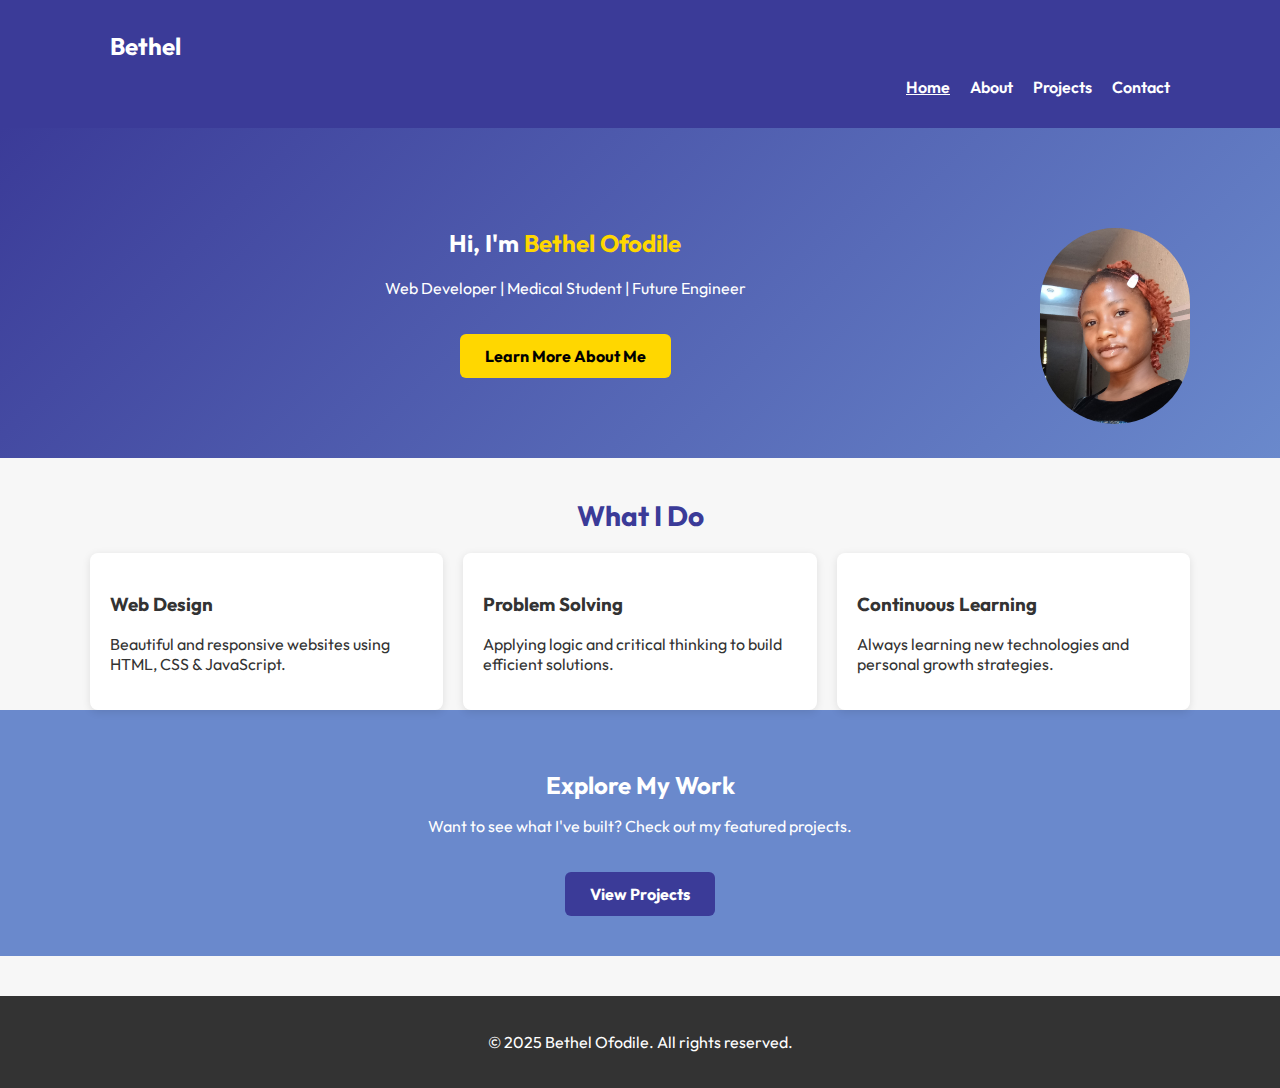
<file: Index.html>
<!DOCTYPE html>
<html lang="en">
<head>
  <meta charset="UTF-8" />
  <meta name="viewport" content="width=device-width, initial-scale=1.0"/>
  <title>Bethel Oluoma | Portfolio</title>
  <meta name="description" content="Official portfolio of Bethel Ofodile – Web Developer, Medical Student, and Future Engineer. Explore projects, skills, and contact information.">
  <meta name="keywords" content="Bethel Ofodile, web developer, portfolio, HTML, CSS, JavaScript, medical student, projects">
  <meta name="author" content="Bethel Ofodile">
  <link rel="stylesheet" href="style.css" />
  <link href="https://fonts.googleapis.com/css2?family=Outfit:wght@400;600;700&display=swap" rel="stylesheet">
</head>

<body>
  <!-- Site Navigation -->
  <nav class="navbar" role="navigation" aria-label="Main navigation">
    <div class="container">
      <h1 class="logo">Bethel</h1>
      <ul class="nav-links">
        <li><a href="index.html" class="active">Home</a></li>
        <li><a href="about.html" role="menuitem">About</a></li>
        <li><a href="projects.html">Projects</a></li>
        <li><a href="contact.html" role="menuitem">Contact</a></li>
      </ul>
    </div>
  </nav>

  <!-- Hero Section -->
  <header class="hero" role="banner">
    <div class="container">
        <img src="betty.jpg" alt="Bethel" width="150 height<50></50>">
      <h2>Hi, I'm <span>Bethel Ofodile</span></h2>
      <p class="tagline">Web Developer | Medical Student | Future Engineer</p>
      <a href="about.html" class="btn-primary" role="button">Learn More About Me</a>
    </div>
  </header>

  <!-- Main Content -->
  <main>
    <!-- Introduction Section -->
    <section class="intro-section" aria-labelledby="what-i-do">
      <div class="container">
        <h2 class="section-title" id="what-i-do">What I Do</h2>
        <div class="card-grid">
          <article class="card">
            <h3>Web Design</h3>
            <p>Beautiful and responsive websites using HTML, CSS & JavaScript.</p>
          </article>
          <article class="card">
            <h3>Problem Solving</h3>
            <p>Applying logic and critical thinking to build efficient solutions.</p>
          </article>
          <article class="card">
            <h3>Continuous Learning</h3>
            <p>Always learning new technologies and personal growth strategies.</p>
          </article>
        </div>
      </div>
    </section>

    <!-- Call to Action Section -->
    <section class="cta" aria-labelledby="explore-my-work">
      <div class="container">
        <h2 id="explore-my-work">Explore My Work</h2>
        <p>Want to see what I've built? Check out my featured projects.</p>
        <a href="projects.html" class="btn-secondary" role="button">View Projects</a>
      </div>
    </section>
  </main>

  <!-- Footer -->
  <footer role="contentinfo">
    <div class="container footer-content">
      <p>&copy; 2025 Bethel Ofodile. All rights reserved.</p>
    </div>
  </footer>
</body>
                                                        </html>
</file>
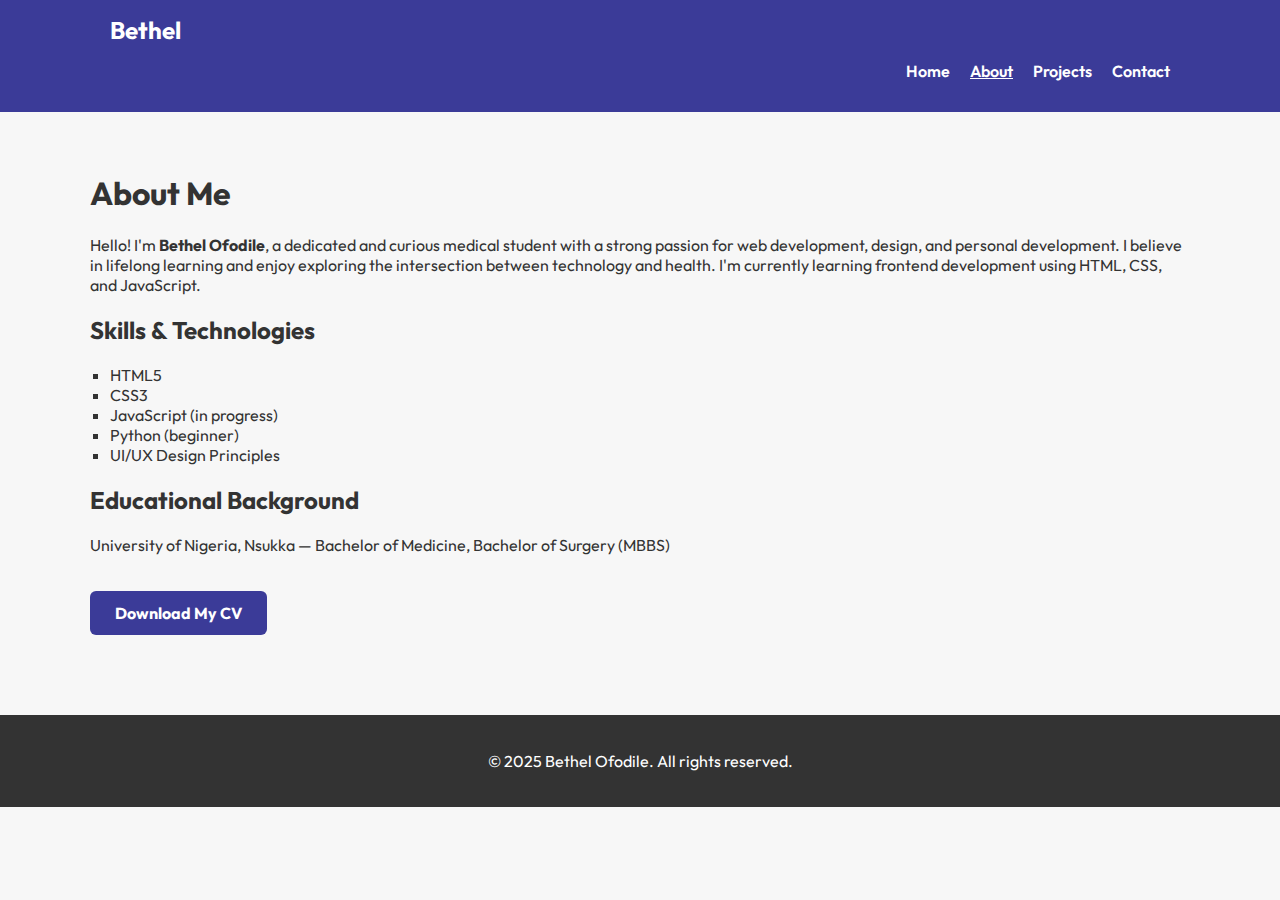
<file: About.html>
<!DOCTYPE html>
<html lang="en">
<head>
  <!-- Sets the character encoding to UTF-8 -->
  <meta charset="UTF-8" />

  <!-- Ensures proper scaling and responsiveness on all devices -->
  <meta name="viewport" content="width=device-width, initial-scale=1.0"/>

  <!-- Title that appears on the browser tab -->
  <title>About Me | Bethel oluoma</title>

  <!-- Links external CSS file for styling -->
  <link rel="stylesheet" href="style.css" />

  <!-- Loads custom Google font (Outfit) -->
  <link href="https://fonts.googleapis.com/css2?family=Outfit:wght@400;600;700&display=swap" rel="stylesheet">
</head>
<body>
  <!-- Navigation Bar (usually stays at the top of every page) -->
  <nav class="navbar">
    <div class="container">
      <!-- Logo/Brand name -->
      <div class="logo">Bethel</div>

      <!-- Navigation links -->
      <ul class="nav-links">
        <li><a href="index.html">Home</a></li>
        <!-- 'About' link is marked active to show the user is on this page -->
        <li><a href="about.html" class="active">About</a></li>
        <li><a href="projects.html">Projects</a></li>
        <li><a href="contact.html">Contact</a></li>
      </ul>
    </div>
  </nav>

  <!-- Main Section for "About Me" content -->
  <section class="about">
    <div class="container">
      <!-- Main heading of the page -->
      <h1>About Me</h1>

      <!-- Brief introduction paragraph -->
      <p>
        Hello! I'm <strong>Bethel Ofodile</strong>, a dedicated and curious medical student with a strong passion for web development, design, and personal development.
        I believe in lifelong learning and enjoy exploring the intersection between technology and health. I'm currently learning frontend development using HTML, CSS, and JavaScript.
      </p>

      <!-- Subsection listing technical skills -->
      <h2>Skills & Technologies</h2>
      <ul class="skills">
        <li>HTML5</li>
        <li>CSS3</li>
        <li>JavaScript (in progress)</li>
        <li>Python (beginner)</li>
        <li>UI/UX Design Principles</li>
      </ul>

      <!-- Educational background section -->
      <h2>Educational Background</h2>
      <p>University of Nigeria, Nsukka — Bachelor of Medicine, Bachelor of Surgery (MBBS)</p>

      <!-- Button link to download your CV -->
      <a href="https://drive.google.com/uc?id=17cKesFGOTp4HxMVscysPFNVzpWLUzA3t&export=download" target="_blank" class="btn-secondary" >Download My CV</a>
      
    </div>
  </section>

  <!-- Footer at the bottom of the page -->
  <footer>
    <div class="container footer-content">
      <p>&copy; 2025 Bethel Ofodile. All rights reserved.</p>
    </div>
  </footer>
</body>
</html>
</file>
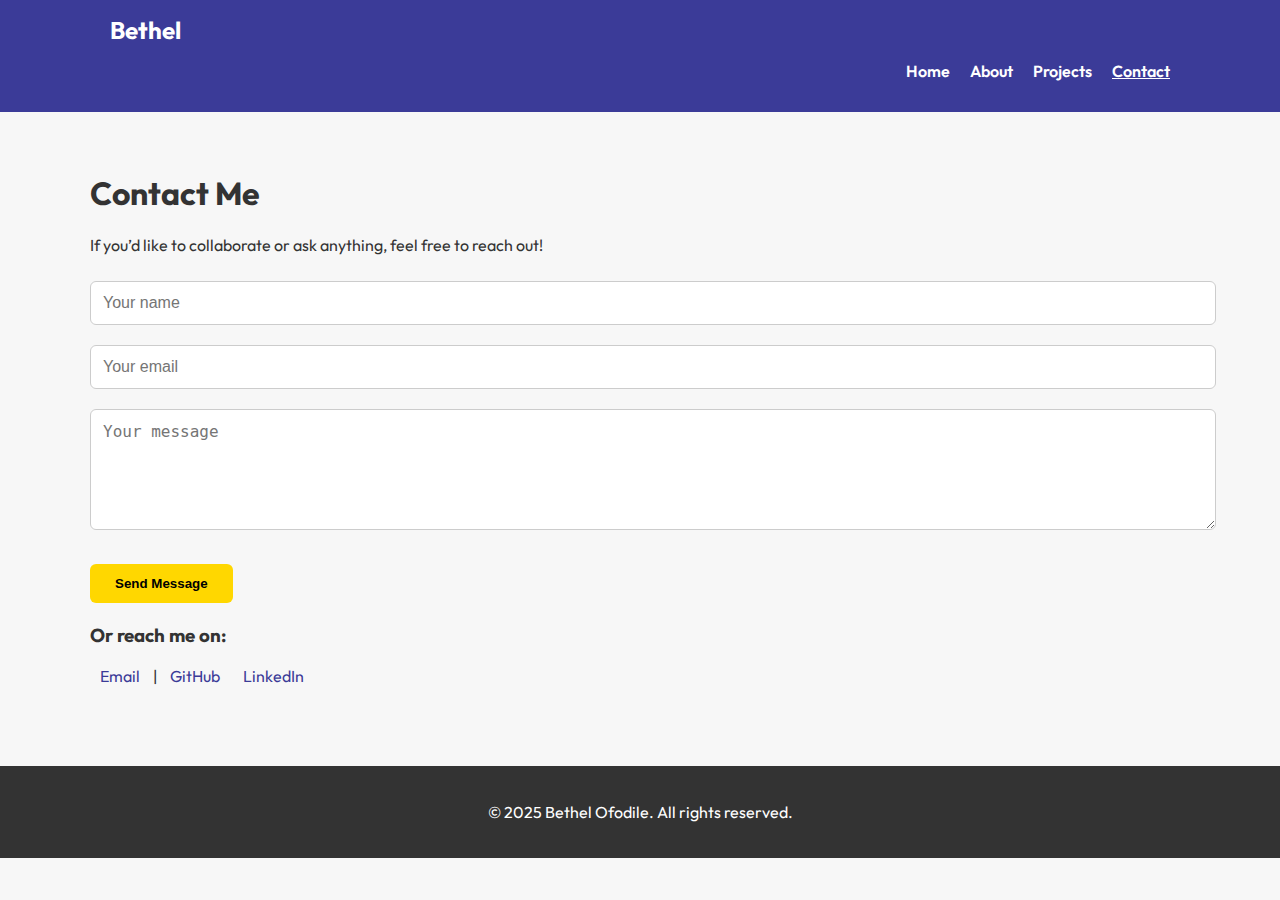
<file: Contact.html>
<!DOCTYPE html>
<html lang="en">
<head>
  <meta charset="UTF-8" />
  <meta name="viewport" content="width=device-width, initial-scale=1.0"/>
  <title>Contact | Bethel Ofodile</title>
  <link rel="stylesheet" href="style.css" />
  <link href="https://fonts.googleapis.com/css2?family=Outfit:wght@400;600;700&display=swap" rel="stylesheet">
</head>
<body>
  <nav class="navbar">
    <div class="container">
      <div class="logo">Bethel</div>
      <ul class="nav-links">
        <li><a href="index.html">Home</a></li>
        <li><a href="about.html">About</a></li>
        <li><a href="projects.html">Projects</a></li>
        <li><a href="contact.html" class="active">Contact</a></li>
      </ul>
    </div>
  </nav>

  <section class="contact">
    <div class="container">
      <h1>Contact Me</h1>
      <p>If you’d like to collaborate or ask anything, feel free to reach out!</p>
      <form action="#" method="POST">
        <input type="text" name="name" placeholder="Your name" required />
        <input type="email" name="email" placeholder="Your email" required />
        <textarea name="message" rows="5" placeholder="Your message" required></textarea>
        <button type="submit" class="btn-primary">Send Message</button>
      </form>

      <div class="social-links">
        <h3>Or reach me on:</h3>
        <a href="mailto:bethel@email.com">Email</a> |
        <a href="https://github.com/bethel-18">GitHub</a> 
        <a href="https://www.linkedin.com/in/bethel-ofodile-b79061374" target="_blank">LinkedIn</a>
      </div>
    </div>
  </section>

  <footer>
    <div class="container footer-content">
      <p>&copy; 2025 Bethel Ofodile. All rights reserved.</p>
    </div>
  </footer>
</body>
</html>
</file>
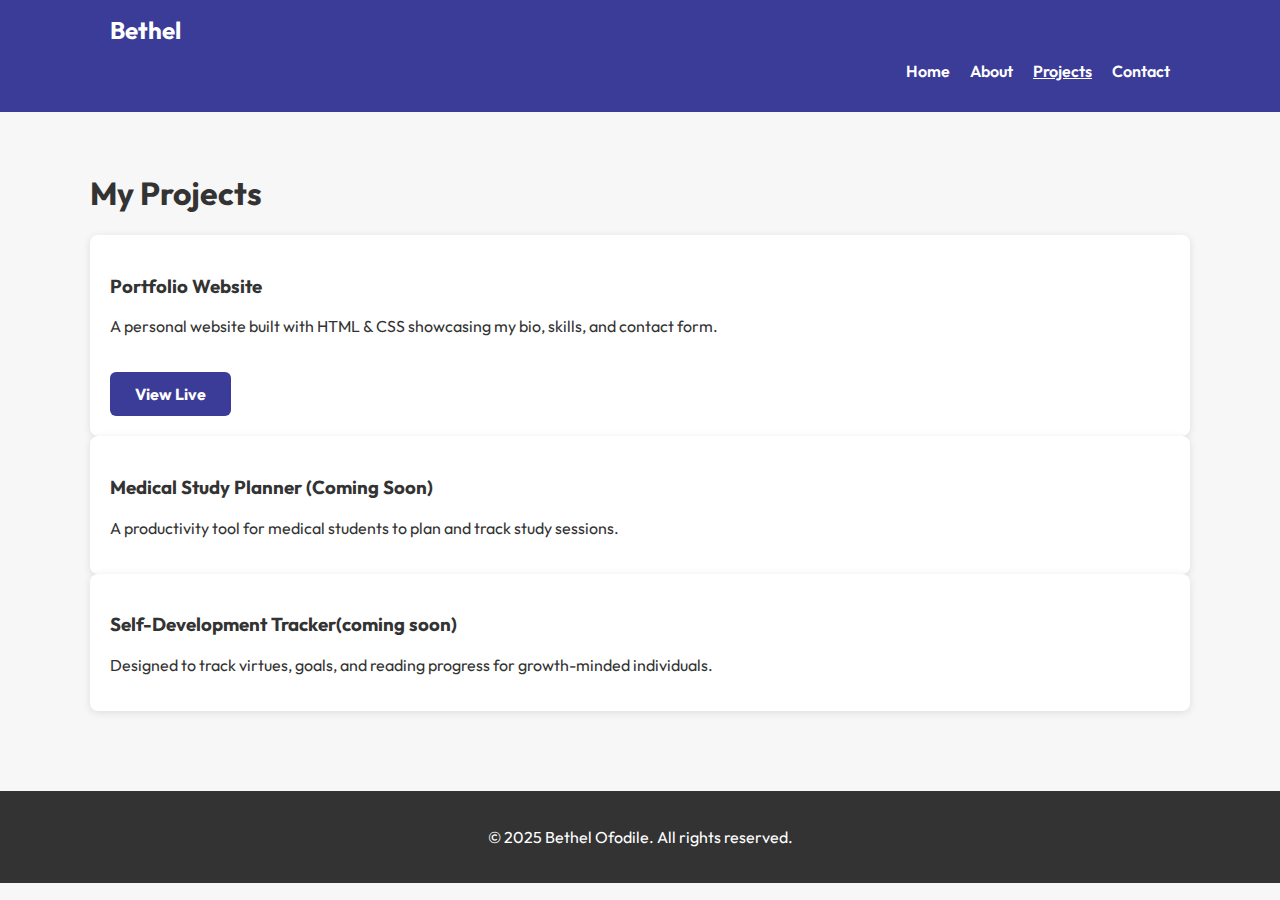
<file: Projects.html>
<!DOCTYPE html>
<html lang="en">
<head>
  <meta charset="UTF-8" />
  <meta name="viewport" content="width=device-width, initial-scale=1.0"/>
  <title>Projects | Bethel Ofodile</title>
  <link rel="stylesheet" href="style.css" />
  <link href="https://fonts.googleapis.com/css2?family=Outfit:wght@400;600;700&display=swap" rel="stylesheet">
</head>
<body>
  <nav class="navbar">
    <div class="container">
      <div class="logo">Bethel</div>
      <ul class="nav-links">
        <li><a href="index.html">Home</a></li>
        <li><a href="about.html">About</a></li>
        <li><a href="projects.html" class="active">Projects</a></li>
        <li><a href="contact.html">Contact</a></li>
      </ul>
    </div>
  </nav>

  <section class="projects">
    <div class="container">
      <h1>My Projects</h1>
      <div class="project-grid">
        <div class="project-card">
          <h3>Portfolio Website</h3>
          <p>A personal website built with HTML & CSS showcasing my bio, skills, and contact form.</p>
          <a href="index.html" class="btn-secondary">View Live</a>
        </div>
        <div class="project-card">
          <h3>Medical Study Planner (Coming Soon)</h3>
          <p>A productivity tool for medical students to plan and track study sessions.</p>
        </div>
        <div class="project-card">
          <h3>Self-Development Tracker(coming soon)</h3>
          <p>Designed to track virtues, goals, and reading progress for growth-minded individuals.</p>
        </div>
      </div>
    </div>
  </section>

  <footer>
    <div class="container footer-content">
      <p>&copy; 2025 Bethel Ofodile. All rights reserved.</p>
    </div>
  </footer>
</body>
</html>
</file>
<file: style.css>
/* Google Font */
body {
  font-family: 'Outfit', sans-serif;
  margin: 0;
  padoding: 0;
  background: #f7f7f7;
  color: #333;
}

.container {
  width: 90%;
  max-width: 1100px;
  margin: auto;
}

.navbar {
  background-color: #3b3b98;
  color: #fff;
  padding: 15px 0;
}

.logo {
  font-size: 24px;
  font-weight: bold;
  margin-left: 20px;
}

.nav-links {
  list-style: none;
  display: flex;
  justify-content: flex-end;
  margin-right: 20px;
}

.nav-links li {
  margin-left: 20px;
}

.nav-links a {
  color: #fff;
  text-decoration: none;
  font-weight: 600;
}

.nav-links a.active,
.nav-links a:hover {
  text-decoration: underline;
}

.hero {
  background: linear-gradient(135deg, #3b3b98, #6a89cc);
  color: #fff;
  text-align: center;
  padding: 80px 20px;
}

.hero h1 {
  font-size: 36px;
}

.hero span {
  color: #ffd700;
}

.btn-primary,
.btn-secondary {
  display: inline-block;
  margin-top: 20px;
  padding: 12px 25px;
  text-decoration: none;
  border-radius: 6px;
  font-weight: bold;
}

.btn-primary {
  background: #ffd700;
  color: #000;
}

.btn-secondary {
  background: #3b3b98;
  color: #fff;
}

.section-title {
  text-align: center;
  margin: 40px 0 20px;
  font-size: 28px;
  color: #3b3b98;
}

.card-grid {
  display: flex;
  gap: 20px;
  flex-wrap: wrap;
  justify-content: center;
}

.card, .project-card {
  background: #fff;
  padding: 20px;
  border-radius: 8px;
  flex: 1 1 300px;
  box-shadow: 0 2px 8px rgba(0,0,0,0.1);
}

.cta {
  background: #6a89cc;
  color: #fff;
  text-align: center;
  padding: 40px 20px;
}

.cta h2 {
  margin-bottom: 10px;
}

.about, .projects, .contact {
  padding: 40px 0;
}

.skills {
  list-style-type: square;
  padding-left: 20px;
}

form input, form textarea {
  width: 100%;
  padding: 12px;
  margin: 10px 0;
  border: 1px solid #ccc;
  border-radius: 6px;
  font-size: 16px;
}

form button {
  background-color: #3b3b98;
  color: white;
  padding: 12px 20px;
  border: none;
  border-radius: 6px;
  cursor: pointer;
  font-weight: bold;
}

.social-links {
  margin-top: 20px;
}

.social-links a {
  color: #3b3b98;
  margin: 0 10px;
  text-decoration: none;
}

footer {
  background: #333;
  color: white;
  padding: 20px;
  text-align: center;
  margin-top: 40px;
}
img{
  border-radius: 75px;
  float: right;
}
</file>
